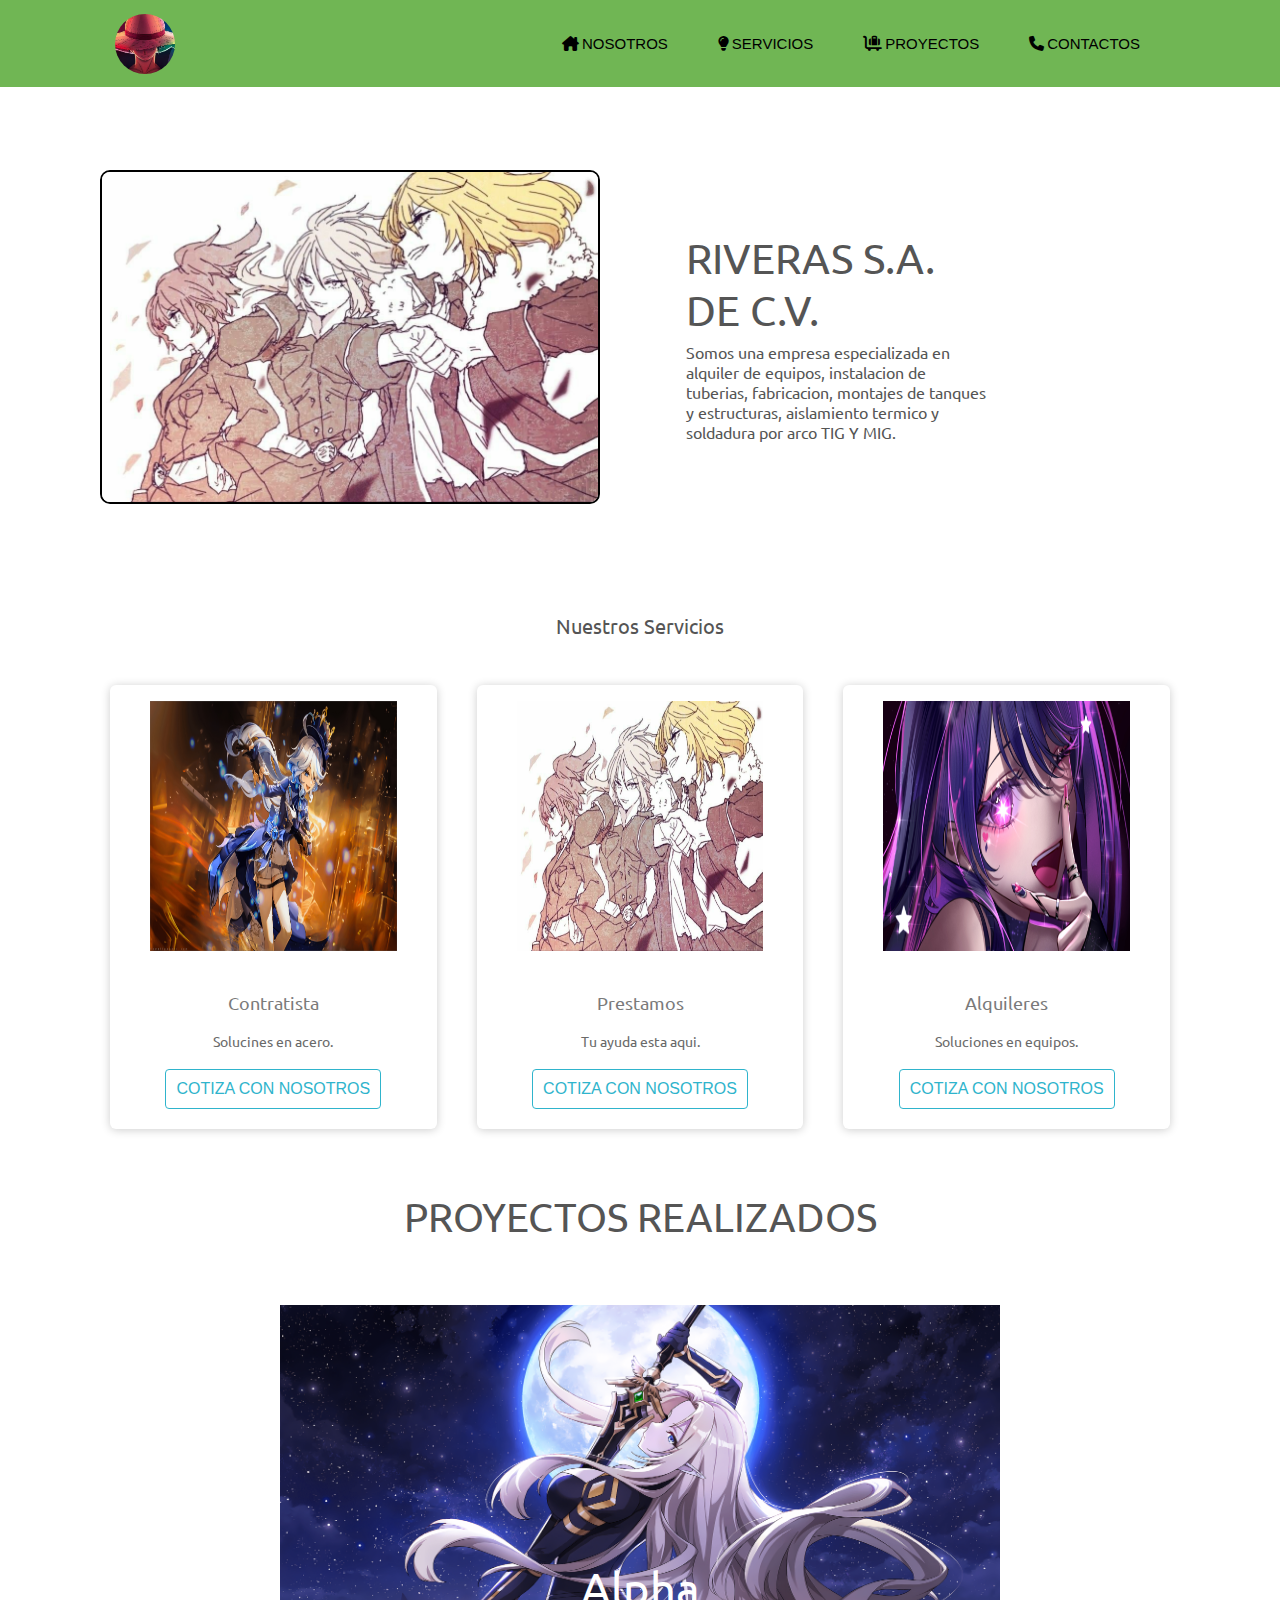
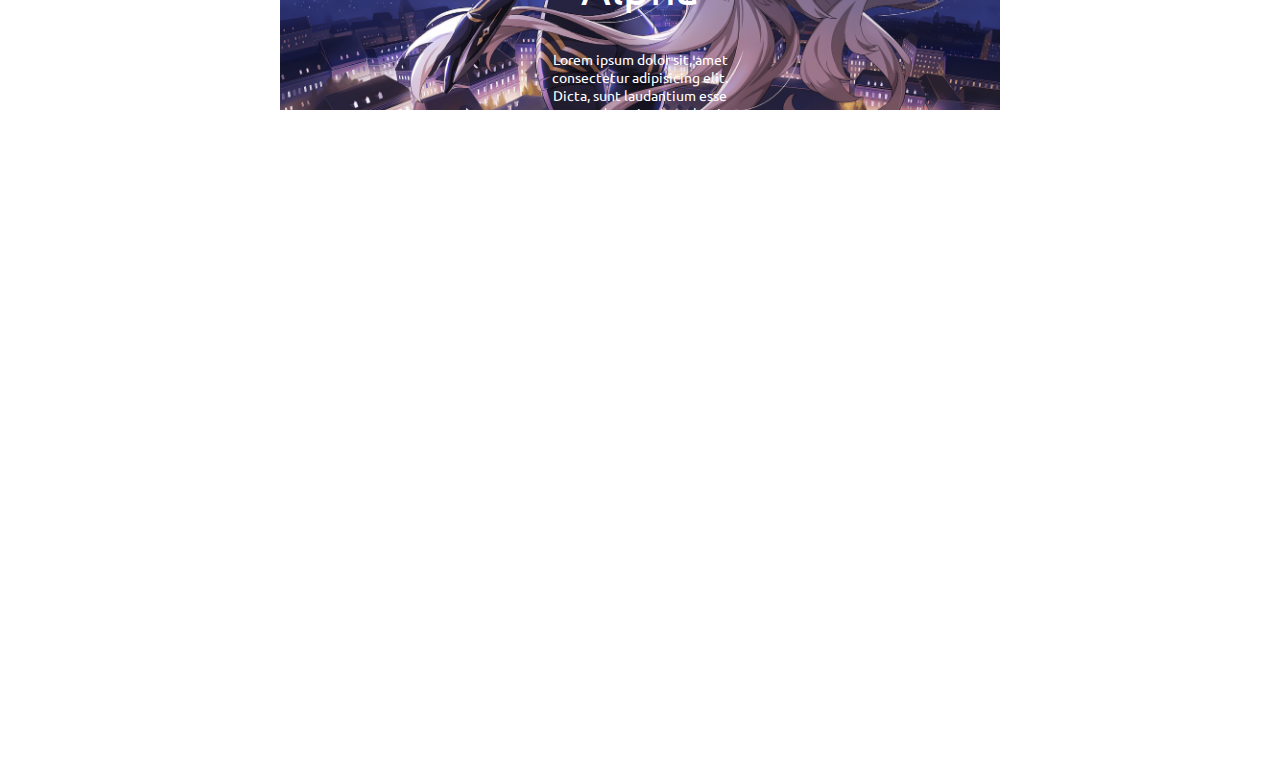
<file: Proyecto/index.html>
<!DOCTYPE html>
<html lang="es">
<head>
    <meta charset="UTF-8">
    <meta name="viewport" content="width=device-width, initial-scale=1.0">

    <title>Practica</title>
    <link rel="stylesheet" href="https://cdnjs.cloudflare.com/ajax/libs/font-awesome/6.5.2/css/all.min.css">
    <link rel="stylesheet" href="css/estilo.css">
    <link rel="preconnect" href="https://fonts.googleapis.com">
    <link rel="preconnect" href="https://fonts.gstatic.com" crossorigin>
    <link href="https://fonts.googleapis.com/css2?family=Lato:ital,wght@0,100;0,300;0,400;0,700;0,900;1,100;1,300;1,400;1,700;1,900&family=Public+Sans:ital,wght@0,100..900;1,100..900&family=Ubuntu:ital,wght@0,300;0,400;0,500;0,700;1,300;1,400;1,500;1,700&display=swap" rel="stylesheet">


</head>
<body>
    <!-- ******************************************************** -->
    <!-- ****************CABACERA DE LA WEB ********************* -->
    <!-- ******************************************************** -->
    <header id="cajacabecera">
        <div  id="cabacera">
            <div class="logo">
               <a href="#p-inicio">
                    <img src="img/luffy.jpeg"  alt="Porque no">
               </a>               
            </div>
            <input type="checkbox" id="btn-menu">
            <label for="btn-menu" class="fa-solid fa-bars" id="mmovil"></label>
            <nav class="menu">
                <ul>
                    <li>
                        <a href="formulario.html"><i class="fa-solid fa-house-chimney"></i>NOSOTROS</a>
                    </li>
                    <li>
                        <a href=""><i class="fa-solid fa-lightbulb"></i>SERVICIOS</a>
                    </li>
                    <li>
                        <a href="proyecto.html"><i class="fa-solid fa-cart-flatbed-suitcase"></i>PROYECTOS</a>
                    </li>
                    <li>
                        <a href=""><i class="fa-solid fa-phone"></i>CONTACTOS</a>
                    </li>                    
                </ul>
            </nav>
        </div>
    </header>
    <!-- ******************************************************** -->
    <!-- **************** ********CARD ********************* -->
    <!-- ******************************************************** -->
    <main>
        <section>
            <div class="Cuerpo">
                <img class="img" src="img/3demon.jpg" alt="porque no">
                <div class="text-box">
                    <h2>RIVERAS S.A. DE C.V.</h2>
                    <p>Somos una empresa especializada en alquiler de equipos, instalacion de tuberias, fabricacion, montajes de tanques y  estructuras, aislamiento termico y soldadura por arco TIG Y MIG.</p>
                </div>
            </div>
        </section>
    </main>
    <main>
        <section >
            <div class="parte2">
                <div  class="title-cards">
                    <h2>Nuestros Servicios</h2>
                </div>
                <div class="container-card">
                    <div class="card">
                        <figure>
                            <img src="img/Furina.jpg" alt="">
                        </figure>
                        <div class="contenido-card">
                            <h3>Contratista</h3>
                            <p>Solucines en acero.</p>
                            <a href="cotiza.html">COTIZA CON NOSOTROS</a>
                        </div>
                    </div>
                    <div class="card">
                        <figure>
                            <img src="img/3demon.jpg" alt="">
                        </figure>
                        <div class="contenido-card">
                            <h3>Prestamos</h3>
                            <p>Tu ayuda esta aqui.</p>
                            <a href="cotiza.html">COTIZA CON NOSOTROS</a>
                        </div>
                    </div>
                    <div class="card">
                        <figure>
                            <img src="img/ai.jpg" alt="">
                        </figure>
                        <div class="contenido-card">
                            <h3>Alquileres</h3>
                            <p>Soluciones en equipos.</p>
                            <a href="cotiza.html">COTIZA CON NOSOTROS</a>
                        </div>
                    </div>
                    </div>
            </div>
        </section>
    </main>
    <main>
        <section>
            <div class="parte3">
                <h2 class="titulo">PROYECTOS REALIZADOS</h2>
                    <div class="slider-box">
                        <ul>
                            <li>
                                <img src="img/Alpha.png" alt="">
                                <div class="texto">
                                    <h2>Alpha</h2>
                                    <p>Lorem ipsum dolor sit, amet consectetur adipisicing elit. Dicta, sunt laudantium esse assumenda veritatis molestiae expedita enim repudiandae incidunt non voluptatibus voluptate iste consequuntur laboriosam? Voluptatibus accusantium reprehenderit non perspiciatis.</p>
                                </div>
                            </li>
                            <li>
                                <img src="img/Beta.jpg" alt="">
                                <div class="texto">
                                    <h2>Beta</h2>
                                    <p>Lorem ipsum dolor sit, amet consectetur adipisicing elit. Dicta, sunt laudantium esse assumenda veritatis molestiae expedita enim repudiandae incidunt non voluptatibus voluptate iste consequuntur laboriosam? Voluptatibus accusantium reprehenderit non perspiciatis.</p>
                                </div>
                            </li>
                            <li>
                                <img src="img/Delta.jpg" alt="">
                                <div class="texto">
                                    <h2>Delta</h2>
                                    <p>Lorem ipsum dolor sit, amet consectetur adipisicing elit. Dicta, sunt laudantium esse assumenda veritatis molestiae expedita enim repudiandae incidunt non voluptatibus voluptate iste consequuntur laboriosam? Voluptatibus accusantium reprehenderit non perspiciatis.</p>
                                </div>
                            </li>
                            <li>
                                <img src="img/Epsilon.jpg" alt="">
                                <div class="texto">
                                    <h2>Epsilon</h2>
                                    <p>Lorem ipsum dolor sit, amet consectetur adipisicing elit. Dicta, sunt laudantium esse assumenda veritatis molestiae expedita enim repudiandae incidunt non voluptatibus voluptate iste consequuntur laboriosam? Voluptatibus accusantium reprehenderit non perspiciatis.</p>
                                </div>
                            </li>
                        </ul>
                    </div>
            </div>
        </section>
    </main>
    <main>
        <section>
            <div class="parte4">
                <div class="mapa">
                    <iframe src="https://www.google.com/maps/embed?pb=!1m18!1m12!1m3!1d3875.7987061714493!2d-89.72164642556004!3d13.730633497784495!2m3!1f0!2f0!3f0!3m2!1i1024!2i768!4f13.1!3m3!1m2!1s0x8f62b82022093813%3A0xedd359f944c8e0fd!2sUniversidad%20de%20Sonsonate!5e0!3m2!1ses-419!2ssv!4v1714061222193!5m2!1ses-419!2ssv" width="100%" height="600" style="border:0;" allowfullscreen="" loading="lazy" referrerpolicy="no-referrer-when-downgrade"></iframe>
                </div>
            </div>
        </section>
    </main>
    <footer>

    </footer>
</body>
</html>
</file>
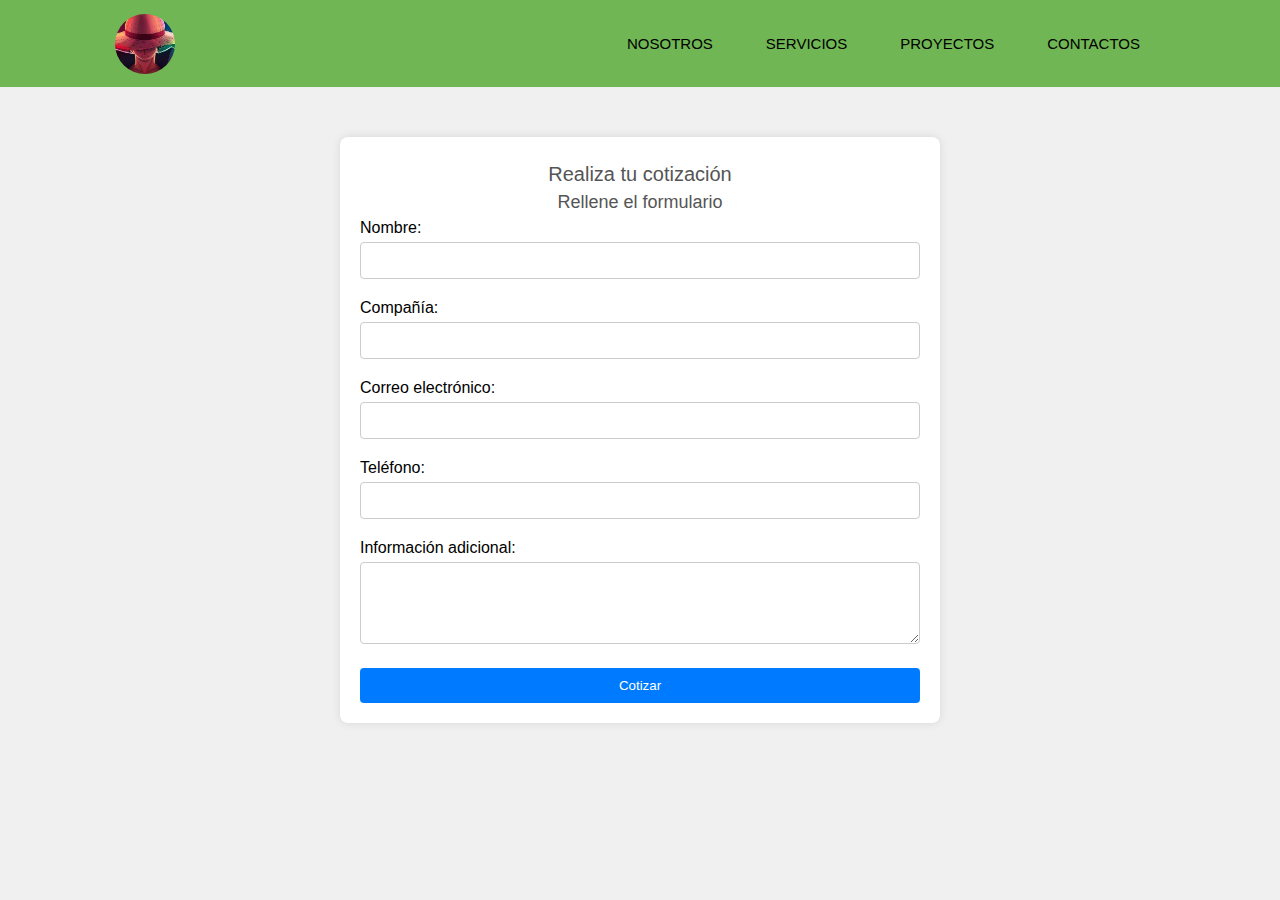
<file: Proyecto/cotiza.html>
<!DOCTYPE html>
<html lang="en">
<head>
    <meta charset="UTF-8">
    <meta name="viewport" content="width=device-width, initial-scale=1.0">
    <link rel="stylesheet" href="css/estilo2.css">
    <title>Cotizacion</title>
</head>
<body>
    <header id="cajacabecera">
        <div  id="cabacera">
            <div class="logo">
               <a href="index.html">
                    <img src="img/luffy.jpeg"  alt="Porque no">
               </a>               
            </div>
            <input type="checkbox" id="btn-menu">
            <label for="btn-menu" class="fa-solid fa-bars" id="mmovil"></label>
            <nav class="menu">
                <ul>
                    <li>
                        <a href="formulario.html"><i class="fa-solid fa-house-chimney"></i>NOSOTROS</a>
                    </li>
                    <li>
                        <a href=""><i class="fa-solid fa-lightbulb"></i>SERVICIOS</a>
                    </li>
                    <li>
                        <a href="proyecto.html"><i class="fa-solid fa-cart-flatbed-suitcase"></i>PROYECTOS</a>
                    </li>
                    <li>
                        <a href=""><i class="fa-solid fa-phone"></i>CONTACTOS</a>
                    </li>                    
                </ul>
            </nav>
        </div>
    </header>
    <div class="container">
        <h2>Realiza tu cotización</h2>
        <h3>Rellene el formulario</h3>
        <form action="#" method="post">
            <div class="form-group">
                <label for="nombre">Nombre:</label>
                <input type="text" id="nombre" name="nombre" required>
            </div>
            <div class="form-group">
                <label for="compania">Compañía:</label>
                <input type="text" id="compania" name="compania" required>
            </div>
            <div class="form-group">
                <label for="correo">Correo electrónico:</label>
                <input type="email" id="correo" name="correo" required>
            </div>
            <div class="form-group">
                <label for="telefono">Teléfono:</label>
                <input type="tel" id="telefono" name="telefono" required>
            </div>
            <div class="form-group">
                <label for="informacion">Información adicional:</label>
                <textarea id="informacion" name="informacion" rows="4"></textarea>
            </div>
            <button type="submit">Cotizar</button>
        </form>
    </div>
</body>
</html>
</file>
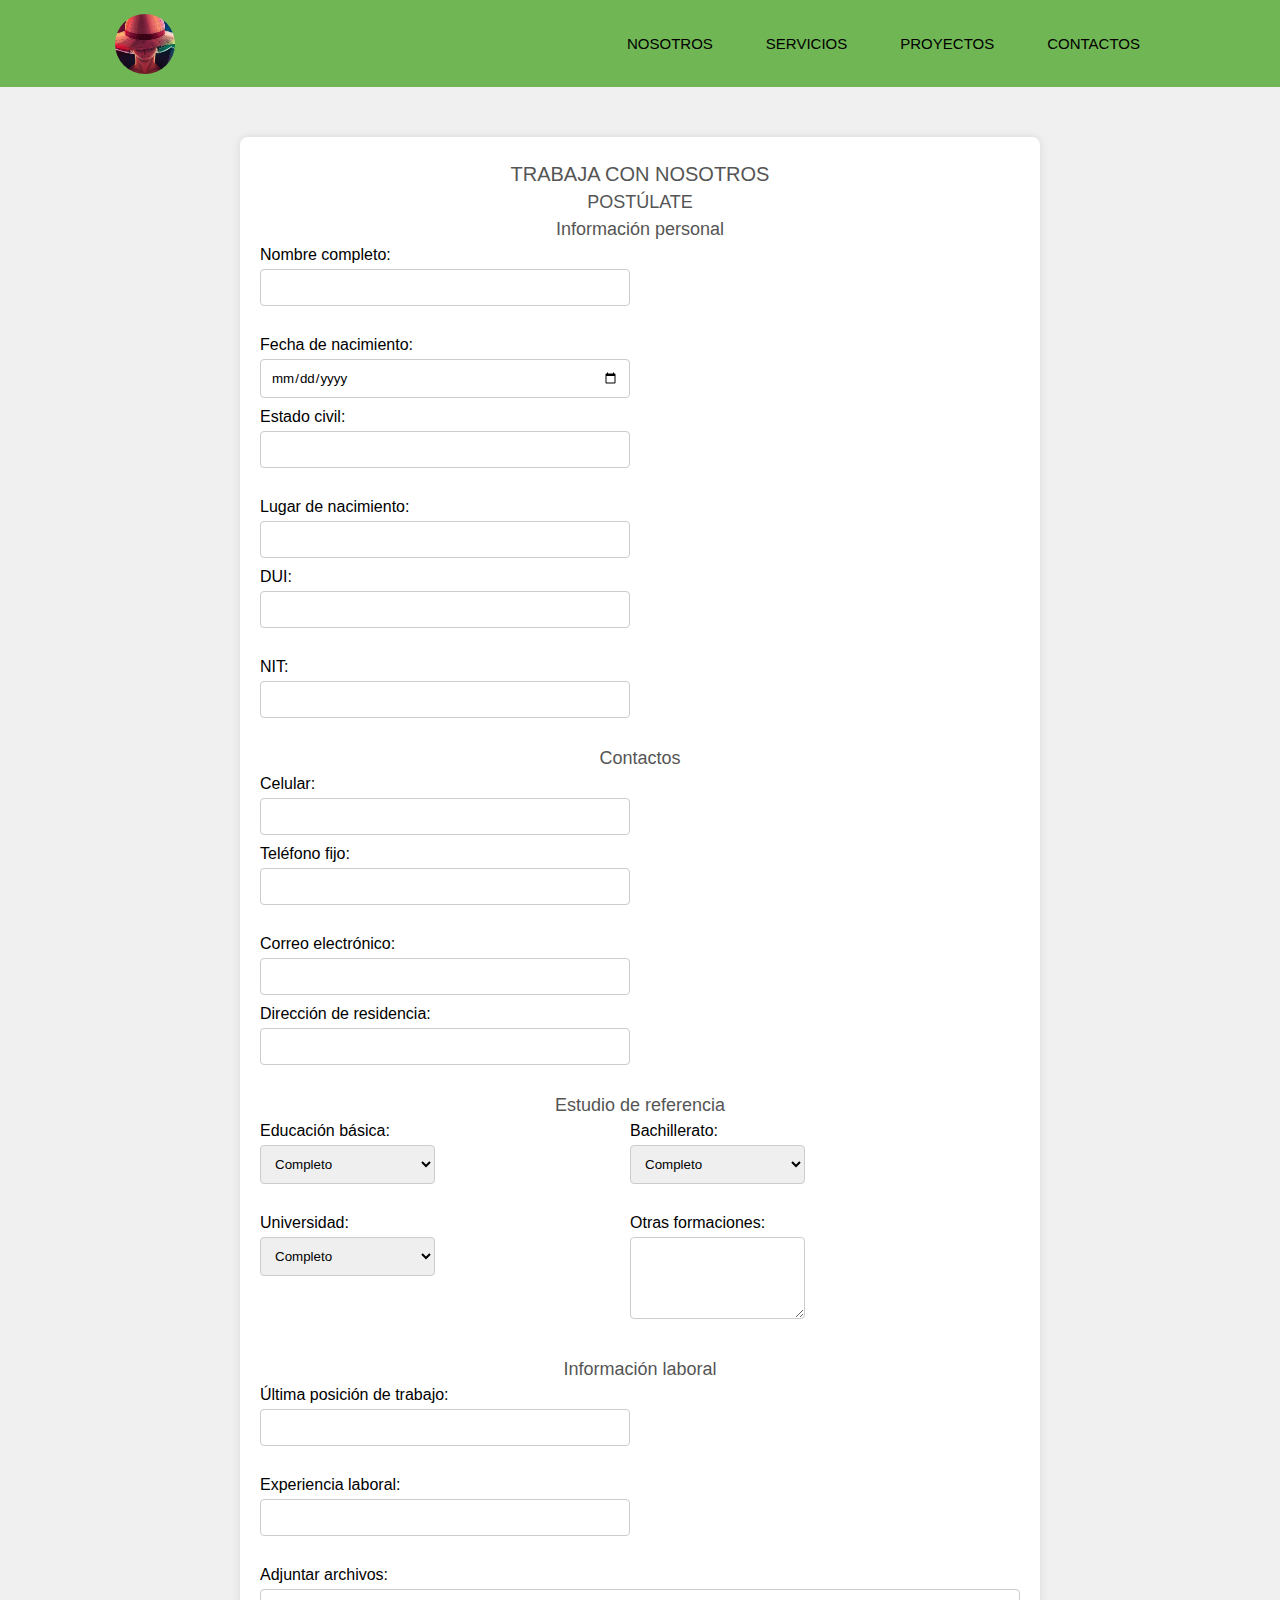
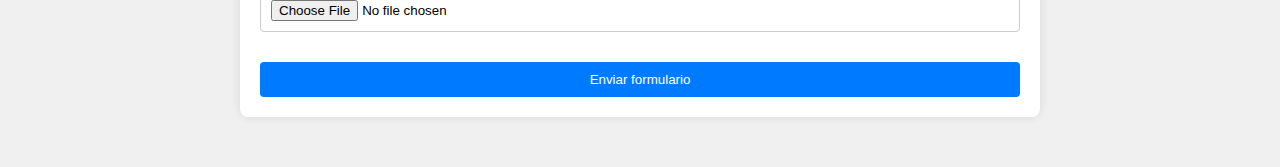
<file: Proyecto/formulario.html>
<!DOCTYPE html>
<html lang="en">
<head>
    <meta charset="UTF-8">
    <meta name="viewport" content="width=device-width, initial-scale=1.0">
    <link rel="stylesheet" href="css/estilo3.css">
    <title>Formulario</title>
</head>
<body>
    <header id="cajacabecera">
        <div  id="cabacera">
            <div class="logo">
               <a href="index.html">
                    <img src="img/luffy.jpeg"  alt="Porque no">
               </a>               
            </div>
            <input type="checkbox" id="btn-menu">
            <label for="btn-menu" class="fa-solid fa-bars" id="mmovil"></label>
            <nav class="menu">
                <ul>
                    <li>
                        <a href="formulario.html"><i class="fa-solid fa-house-chimney"></i>NOSOTROS</a>
                    </li>
                    <li>
                        <a href=""><i class="fa-solid fa-lightbulb"></i>SERVICIOS</a>
                    </li>
                    <li>
                        <a href="proyecto.html"><i class="fa-solid fa-cart-flatbed-suitcase"></i>PROYECTOS</a>
                    </li>
                    <li>
                        <a href=""><i class="fa-solid fa-phone"></i>CONTACTOS</a>
                    </li>                    
                </ul>
            </nav>
        </div>
    </header>
    <div class="container">
        <h2>TRABAJA CON NOSOTROS</h2>
        <h3>POSTÚLATE</h3>

        <h3>Información personal</h3>
        <form action="#" method="post">
            <div class="form-group">
                <label for="nombre">Nombre completo:</label>
                <input type="text" id="nombre" name="nombre" required>
            </div>
            <div class="form-group">
                <label for="fecha_nacimiento">Fecha de nacimiento:</label>
                <input type="date" id="fecha_nacimiento" name="fecha_nacimiento" required>
                <label for="estado_civil">Estado civil:</label>
                <input type="text" id="estado_civil" name="estado_civil" required>
            </div>
            <div class="form-group">
                <label for="lugar_nacimiento">Lugar de nacimiento:</label>
                <input type="text" id="lugar_nacimiento" name="lugar_nacimiento" required>
                <label for="dui">DUI:</label>
                <input type="text" id="dui" name="dui" required>
            </div>
            <div class="form-group">
                <label for="nit">NIT:</label>
                <input type="text" id="nit" name="nit" required>
            </div>

        <h3>Contactos</h3>
        <div class="form-group">
            <label for="celular">Celular:</label>
            <input type="tel" id="celular" name="celular" required>
            <label for="telefono_fijo">Teléfono fijo:</label>
            <input type="tel" id="telefono_fijo" name="telefono_fijo">
        </div>
        <div class="form-group">
            <label for="correo">Correo electrónico:</label>
            <input type="email" id="correo" name="correo" required>
            <label for="direccion">Dirección de residencia:</label>
            <input type="text" id="direccion" name="direccion" required>
        </div>

        <h3>Estudio de referencia</h3>
        <div class="education">
            <div class="form-group">
                <label for="basica">Educación básica:</label>
                <select id="basica" name="basica">
                    <option value="completo">Completo</option>
                    <option value="incompleto">Incompleto</option>
                </select>
            </div>
            <div class="form-group">
                <label for="bachillerato">Bachillerato:</label>
                <select id="bachillerato" name="bachillerato">
                    <option value="completo">Completo</option>
                    <option value="incompleto">Incompleto</option>
                </select>
            </div>
            <div class="form-group">
                <label for="universidad">Universidad:</label>
                <select id="universidad" name="universidad">
                    <option value="completo">Completo</option>
                    <option value="incompleto">Incompleto</option>
                </select>
            </div>
            <div class="form-group">
                <label for="otras_formaciones">Otras formaciones:</label>
                <textarea id="otras_formaciones" name="otras_formaciones" rows="4"></textarea>
            </div>
        </div>

        <h3>Información laboral</h3>
        <div class="form-group">
            <label for="ultima_posicion">Última posición de trabajo:</label>
            <input type="text" id="ultima_posicion" name="ultima_posicion" required>
        </div>
        <div class="form-group">
            <label for="experiencia_laboral">Experiencia laboral:</label>
            <input type="text" id="experiencia_laboral" name="experiencia_laboral" required>
        </div>
        <div class="form-group">
            <label for="adjuntar_archivos">Adjuntar archivos:</label>
            <input type="file" id="adjuntar_archivos" name="adjuntar_archivos">
        </div>
        <button type="submit">Enviar formulario</button>
    </form>
</div>
</body>
</html>
</file>
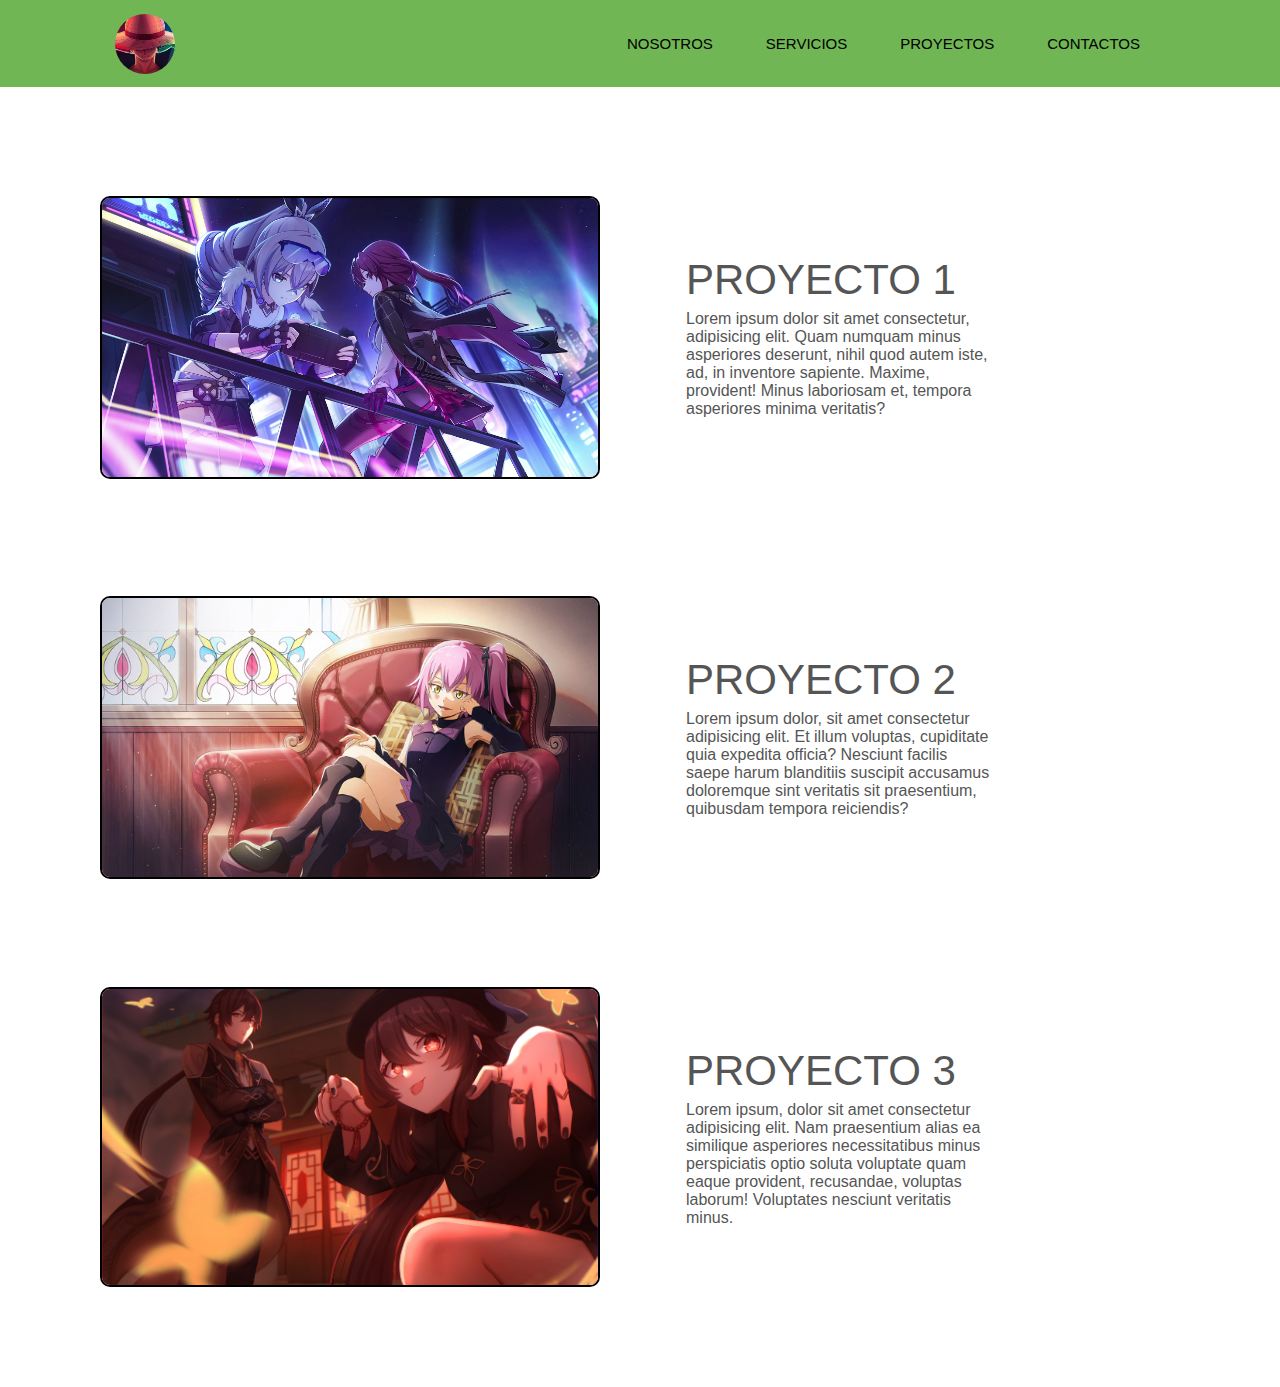
<file: Proyecto/proyecto.html>
<!DOCTYPE html>
<html lang="en">
<head>
    <meta charset="UTF-8">
    <meta name="viewport" content="width=device-width, initial-scale=1.0">
    <link rel="stylesheet" href="css/estilo1.css">
    <title>Proyecto</title>
</head>
<body>
    <header id="cajacabecera">
        <div  id="cabacera">
            <div class="logo">
               <a href="index.html">
                    <img src="img/luffy.jpeg"  alt="Porque no">
               </a>               
            </div>
            <input type="checkbox" id="btn-menu">
            <label for="btn-menu" class="fa-solid fa-bars" id="mmovil"></label>
            <nav class="menu">
                <ul>
                    <li>
                        <a href="formulario.html"><i class="fa-solid fa-house-chimney"></i>NOSOTROS</a>
                    </li>
                    <li>
                        <a href=""><i class="fa-solid fa-lightbulb"></i>SERVICIOS</a>
                    </li>
                    <li>
                        <a href=""><i class="fa-solid fa-cart-flatbed-suitcase"></i>PROYECTOS</a>
                    </li>
                    <li>
                        <a href=""><i class="fa-solid fa-phone"></i>CONTACTOS</a>
                    </li>                    
                </ul>
            </nav>
        </div>
    </header>
    <!-- cuerpo 1 -->
    <main>
        <section>
            <div class="Cuerpo">
                <img class="img" src="img/Sil&Kaf.webp" alt="porque no">
                <div class="text-box">
                    <h2>PROYECTO 1</h2>
                    <p>Lorem ipsum dolor sit amet consectetur, adipisicing elit. Quam numquam minus asperiores deserunt, nihil quod autem iste, ad, in inventore sapiente. Maxime, provident! Minus laboriosam et, tempora asperiores minima veritatis?</p>
                </div>
            </div>
        </section>
    </main>
    <main>
        <section>
            <div class="Cuerpo">
                <img class="img" src="img/Ultima.jpg" alt="porque no">
                <div class="text-box">
                    <h2>PROYECTO 2</h2>
                    <p>Lorem ipsum dolor, sit amet consectetur adipisicing elit. Et illum voluptas, cupiditate quia expedita officia? Nesciunt facilis saepe harum blanditiis suscipit accusamus doloremque sint veritatis sit praesentium, quibusdam tempora reiciendis?</p>
                </div>
            </div>
        </section>
    </main>
    <main>
        <section>
            <div class="Cuerpo">
                <img class="img" src="img/hutao.jpg" alt="porque no">
                <div class="text-box">
                    <h2>PROYECTO 3</PROg></h2>
                    <p>Lorem ipsum, dolor sit amet consectetur adipisicing elit. Nam praesentium alias ea similique asperiores necessitatibus minus perspiciatis optio soluta voluptate quam eaque provident, recusandae, voluptas laborum! Voluptates nesciunt veritatis minus.</p>
                </div>
            </div>
        </section>
    </main>
    
</body>
</html>
</file>
<file: Proyecto/css/estilo.css>
*{
    box-sizing: border-box;
    font-family: sans-serif;

}
body{
    margin: 0;
    background-color: #ffffff;
}
p, h1, h2,h3,h4{
    font-family: "Ubuntu", sans-serif;
    font-weight: 400;
    font-style: normal;
    font-size: 14px;
    color: #555555;
    margin: 6px;
}
h1{
    font-size: 24px;
}
h2{
    font-size: 20px;
}
h3{
    font-size: 18px;
}
h4{
    font-size: 16px;
}
a{
    text-decoration: none;
    color: #555555;
}
a img{
    border: none;
}
ul, ol{
    font-family: "Public Sans", sans-serif;
    font-size: 14px;
    color: #555555;
}
/* ************************************************************* */
/* **********************ESTILO PARA CABECERA******************** */
/* ************************************************************* */

#cajacabecera{
    width: 100%;
    background: #70b654;
    /* position: fixed;*/
    left: 0;
    top: 0;
    z-index: 999;
}
#cabacera{
    width: 100%;
    max-width: 1100px;
    display: flex;
    flex-direction: row;
    margin: auto;
    justify-content: center;
    align-items: center;
}
.logo img{
    width: 60px;
    height: 60px;
    border-radius: 50%;
    object-fit: cover;
    float:left;
    
}
.menu{
    width: 90%;
}
#btn-menu{
    display: none;
}
#mmovil{
    font-size: 35px;
    cursor: pointer;
    display: none; 
    text-align: right;
    color: #EDBC65;
    padding: 6px;
}
.menu ul{
    display: flex;
    justify-content: flex-end;
    margin: 0;
    padding: 0;
    list-style: none;
}
.menu a{
    display: block;
    line-height: 87px;
    padding: 0 25px;
    color: #000000;
    text-decoration: none;
    font-size: 15px;
}
.menu a i{
   
    padding-right: 3px;
}
.menu a:hover{
   
    color: #edbc65;
    border-bottom: 3px solid #edbc65;
}
.texto{
    color:black
}
/***********************************/
/***********CUERPO 1****************/
/**********************************/
.Cuerpo{
    height: 300px;
    margin: 100px;
    width: 70%;
    background-color: rgb(255, 255, 255);
    display: flex;
    align-items: center;
}
.img{
    max-width: 500px;
    float:right;
    border: 2px solid black;
    border-radius: 10px;
    margin-left: auto; /* Mueve la imagen hacia la derecha */
    margin-right: 80px;
}
.text-box{
    color: #000000;
    margin-right: auto  ;
}
.text-box h2{
     font-size: 42px;
     cursor: default;
}
.text-box p{
    font-size: 16px;
    cursor: default;
}
/***********************************/
/***********CUERPO 2****************/
/**********************************/

.parte2{
    height: 300px;
    height: 550px;
    background-color: #ffffff;
}
/*************************/
/***********CARD************/
/****************************/
.container-card{
	width: 100%;
	display: flex;
	max-width: 1100px;
	margin: auto;
}
.title-cards{
	width: 100%;
	max-width: 1080px;
	margin: auto;
	padding: 20px;
	margin-top: 20px;
	text-align: center;
	color: #7a7a7a;
}
.card{
	width: 100%;
	margin: 20px;
	border-radius: 6px;
	overflow: hidden;
	background:#fff;
	box-shadow: 0px 1px 10px rgba(0,0,0,0.2);
	transition: all 400ms ease-out;
	cursor: default;
}
.card:hover{
	box-shadow: 5px 5px 20px rgba(0,0,0,0.4);
	transform: translateY(-3%);
}
.card img{
	width: 100%;
	height: 250px;
}
.card .contenido-card{
	padding: 15px;
	text-align: center;
}
.card .contenido-card h3{
	margin-bottom: 15px;
	color: #7a7a7a;
}
.card .contenido-card p{
	line-height: 1.8;
	color: #6a6a6a;
	font-size: 14px;
	margin-bottom: 5px;
}
.card .contenido-card a{
	display: inline-block;
	padding: 10px;
	margin-top: 10px;
	text-decoration: none;
	color: #2fb4cc;
	border: 1px solid #2fb4cc;
	border-radius: 4px;
	transition: all 400ms ease;
	margin-bottom: 5px;
}
.card .contenido-card a:hover{
	background: #2fb4cc;
	color: #fff;
}
@media only screen and (min-width:320px) and (max-width:768px){
	.container-card{
		flex-wrap: wrap;
	}
	.card{
		margin: 15px;
	}
}
/*fin de las card*/


.parte3{
    height: 300px;
    height: 600px;
    background-color: #ffffff;
}

/****************************************/
/******************CARRUSEL*************+*/
/*******************************************/

.titulo{
    text-align: center;
    font-size: 40px;
    padding-top: 50px;
    cursor: default;
}
.titulo p{
    align-items: center;
    color: #000000  ;
}
.slider-box{
    width: 720px;
    height: auto;
    margin: 50px auto 0;
    overflow: hidden;
}
.slider-box ul{
    display: flex;
    padding: 0;
    width: 400%;
    animation: slide 20s infinite alternate ease-in-out;
}
.slider-box li{
    width: 100%;
    list-style: none;
    position: relative;
}
.texto{
    position: absolute;
    text-align: center;
    padding: 0 250px;
    top:  250px;
    cursor: default;
    color: #FFFFFF;
}
.texto h2{
    font-size: 45px;
    margin-bottom: 35px;
    color: white;
}
.texto p{
    color: white;
    align-items: center;
}
.slider-box img{
    width: 100%;
}
@keyframes slide{
    0% {margin-left: 0;}
    20% {margin-left: 0;}
    
    25% {margin-left: -100%;}
    45% {margin-left: -100%;}

    50% {margin-left: -200%;}
    70% {margin-left: -200%;}

    75% {margin-left: -300%;}
    100% {margin-left: -300%;}
}

@media(max-width:991){
    body{
        padding: 30px;
    }
    .slider-box{
        width: 100%;
    }
    .texto{
        top: 50px;
        padding: 0 25px;
    }
    .texto h2{
        font-size: 35px;
        margin-bottom: 15px;
    }
    .texto p{
        font-size: 15px;
    }
}

/*PARTE 4*/
.parte4{
    height: 300px;
    height: 550px;
    margin: 0;
}
.mapa{
    margin-top: 25px;
    margin-bottom: 100px;
}
</file>
<file: Proyecto/css/estilo2.css>
*{
    box-sizing: border-box;
    font-family: sans-serif;

}
body{
    margin: 0;
    background-color: #ffffff;
}
p, h1, h2,h3,h4{
    font-family: "Ubuntu", sans-serif;
    font-weight: 400;
    font-style: normal;
    font-size: 14px;
    color: #555555;
    margin: 6px;
}
h1{
    font-size: 24px;
}
h2{
    font-size: 20px;
}
h3{
    font-size: 18px;
}
h4{
    font-size: 16px;
}
a{
    text-decoration: none;
    color: #555555;
}
a img{
    border: none;
}
ul, ol{
    font-family: "Public Sans", sans-serif;
    font-size: 14px;
    color: #555555;
}
/* ************************************************************* */
/* **********************ESTILO PARA CABECERA******************** */
/* ************************************************************* */

#cajacabecera{
    width: 100%;
    background: #70b654;
    /* position: fixed;*/
    left: 0;
    top: 0;
    z-index: 999;
}
#cabacera{
    width: 100%;
    max-width: 1100px;
    display: flex;
    flex-direction: row;
    margin: auto;
    justify-content: center;
    align-items: center;
}
.logo img{
    width: 60px;
    height: 60px;
    border-radius: 50%;
    object-fit: cover;
    float:left;
    
}
.menu{
    width: 90%;
}
#btn-menu{
    display: none;
}
#mmovil{
    font-size: 35px;
    cursor: pointer;
    display: none; 
    text-align: right;
    color: #EDBC65;
    padding: 6px;
}
.menu ul{
    display: flex;
    justify-content: flex-end;
    margin: 0;
    padding: 0;
    list-style: none;
}
.menu a{
    display: block;
    line-height: 87px;
    padding: 0 25px;
    color: #000000;
    text-decoration: none;
    font-size: 15px;
}
.menu a i{
   
    padding-right: 3px;
}
.menu a:hover{
   
    color: #edbc65;
    border-bottom: 3px solid #edbc65;
}
.texto{
    color:black
}
body {
    font-family: Arial, sans-serif;
    margin: 0;
    padding: 0;
    background-color: #f0f0f0;
}

.container {
    max-width: 600px;
    margin: 50px auto;
    padding: 20px;
    background-color: #fff;
    border-radius: 8px;
    box-shadow: 0 0 10px rgba(0, 0, 0, 0.1);
}

h2, h3 {
    text-align: center;
}

.form-group {
    margin-bottom: 20px;
}

label {
    display: block;
    margin-bottom: 5px;
}

input[type="text"],
input[type="email"],
input[type="tel"],
textarea {
    width: 100%;
    padding: 10px;
    border: 1px solid #ccc;
    border-radius: 4px;
    box-sizing: border-box;
}

button {
    display: block;
    width: 100%;
    padding: 10px;
    background-color: #007bff;
    color: #fff;
    border: none;
    border-radius: 4px;
    cursor: pointer;
    transition: background-color 0.3s;
}

button:hover {
    background-color: #0056b3;
}
</file>
<file: Proyecto/css/estilo3.css>
*{
    box-sizing: border-box;
    font-family: sans-serif;
    cursor: default;

}
p, h1, h2,h3,h4{
    font-family: "Ubuntu", sans-serif;
    font-weight: 400;
    font-style: normal;
    font-size: 14px;
    color: #555555;
    margin: 6px;
}
h1{
    font-size: 24px;
}
h2{
    font-size: 20px;
}
h3{
    font-size: 18px;
}
h4{
    font-size: 16px;
}
a{
    text-decoration: none;
    color: #555555;
}
a img{
    border: none;
}
ul, ol{
    font-family: "Public Sans", sans-serif;
    font-size: 14px;
    color: #555555;
}
/* ************************************************************* */
/* **********************ESTILO PARA CABECERA******************** */
/* ************************************************************* */

#cajacabecera{
    width: 100%;
    background: #70b654;
    /* position: fixed;*/
    left: 0;
    top: 0;
    z-index: 999;
}
#cabacera{
    width: 100%;
    max-width: 1100px;
    display: flex;
    flex-direction: row;
    margin: auto;
    justify-content: center;
    align-items: center;
}
.logo img{
    width: 60px;
    height: 60px;
    border-radius: 50%;
    object-fit: cover;
    float:left;
    
}
.menu{
    width: 90%;
}
#btn-menu{
    display: none;
}
#mmovil{
    font-size: 35px;
    cursor: pointer;
    display: none; 
    text-align: right;
    color: #EDBC65;
    padding: 6px;
}
.menu ul{
    display: flex;
    justify-content: flex-end;
    margin: 0;
    padding: 0;
    list-style: none;
}
.menu a{
    display: block;
    line-height: 87px;
    padding: 0 25px;
    color: #000000;
    text-decoration: none;
    font-size: 15px;
}
.menu a i{
   
    padding-right: 3px;
}
.menu a:hover{
   
    color: #edbc65;
    border-bottom: 3px solid #edbc65;
}
.texto{
    color:black
}
body {
    font-family: Arial, sans-serif;
    margin: 0;
    padding: 0;
    background-color: #f0f0f0;
}

.container {
    max-width: 800px;
    margin: 50px auto;
    padding: 20px;
    background-color: #fff;
    border-radius: 8px;
    box-shadow: 0 0 10px rgba(0, 0, 0, 0.1);
}

h2, h3 {
    text-align: center;
}

.form-group {
    margin-bottom: 20px;
}

label {
    display: block;
    margin-bottom: 5px;
}

input[type="text"],
input[type="date"],
input[type="email"],
input[type="tel"],
textarea,
select {
    width: calc(50% - 10px);
    padding: 10px;
    border: 1px solid #ccc;
    border-radius: 4px;
    box-sizing: border-box;
    margin-bottom: 10px;
}

input[type="file"] {
    width: 100%;
    padding: 10px;
    border: 1px solid #ccc;
    border-radius: 4px;
    box-sizing: border-box;
    margin-bottom: 10px;
}

button {
    display: block;
    width: 100%;
    padding: 10px;
    background-color: #007bff;
    color: #fff;
    border: none;
    border-radius: 4px;
    cursor: pointer;
    transition: background-color 0.3s;
}

button:hover {
    background-color: #0056b3;
}

.education {
    display: flex;
    flex-wrap: wrap;
}

.education .form-group {
    width: calc(50% - 10px);
}
</file>
<file: Proyecto/css/estilo1.css>
*{
    box-sizing: border-box;
    font-family: sans-serif;

}
body{
    margin: 0;
    background-color: #ffffff;
}
p, h1, h2,h3,h4{
    font-family: "Ubuntu", sans-serif;
    font-weight: 400;
    font-style: normal;
    font-size: 14px;
    color: #555555;
    margin: 6px;
}
h1{
    font-size: 24px;
}
h2{
    font-size: 20px;
}
h3{
    font-size: 18px;
}
h4{
    font-size: 16px;
}
a{
    text-decoration: none;
    color: #555555;
}
a img{
    border: none;
}
ul, ol{
    font-family: "Public Sans", sans-serif;
    font-size: 14px;
    color: #555555;
}
/* ************************************************************* */
/* **********************ESTILO PARA CABECERA******************** */
/* ************************************************************* */

#cajacabecera{
    width: 100%;
    background: #70b654;
    /* position: fixed;*/
    left: 0;
    top: 0;
    z-index: 999;
}
#cabacera{
    width: 100%;
    max-width: 1100px;
    display: flex;
    flex-direction: row;
    margin: auto;
    justify-content: center;
    align-items: center;
}
.logo img{
    width: 60px;
    height: 60px;
    border-radius: 50%;
    object-fit: cover;
    float:left;
    
}
.menu{
    width: 90%;
}
#btn-menu{
    display: none;
}
#mmovil{
    font-size: 35px;
    cursor: pointer;
    display: none; 
    text-align: right;
    color: #EDBC65;
    padding: 6px;
}
.menu ul{
    display: flex;
    justify-content: flex-end;
    margin: 0;
    padding: 0;
    list-style: none;
}
.menu a{
    display: block;
    line-height: 87px;
    padding: 0 25px;
    color: #000000;
    text-decoration: none;
    font-size: 15px;
}
.menu a i{
   
    padding-right: 3px;
}
.menu a:hover{
   
    color: #edbc65;
    border-bottom: 3px solid #edbc65;
}
.texto{
    color:black
}

/*cuepo1*/
.Cuerpo{
    height: 300px;
    margin: 100px;
    width: 70%;
    background-color: rgb(255, 255, 255);
    display: flex;
    align-items: center;
}
.img{
    max-width: 500px;
    float:right;
    border: 2px solid black;
    border-radius: 10px;
    margin-left: auto; /* Mueve la imagen hacia la derecha */
    margin-right: 80px;
}
.text-box{
    color: #000000;
    margin-right: auto  ;
}
.text-box h2{
     font-size: 42px;
     cursor: default;
}
.text-box p{
    font-size: 16px;
    cursor: default;
}
</file>
